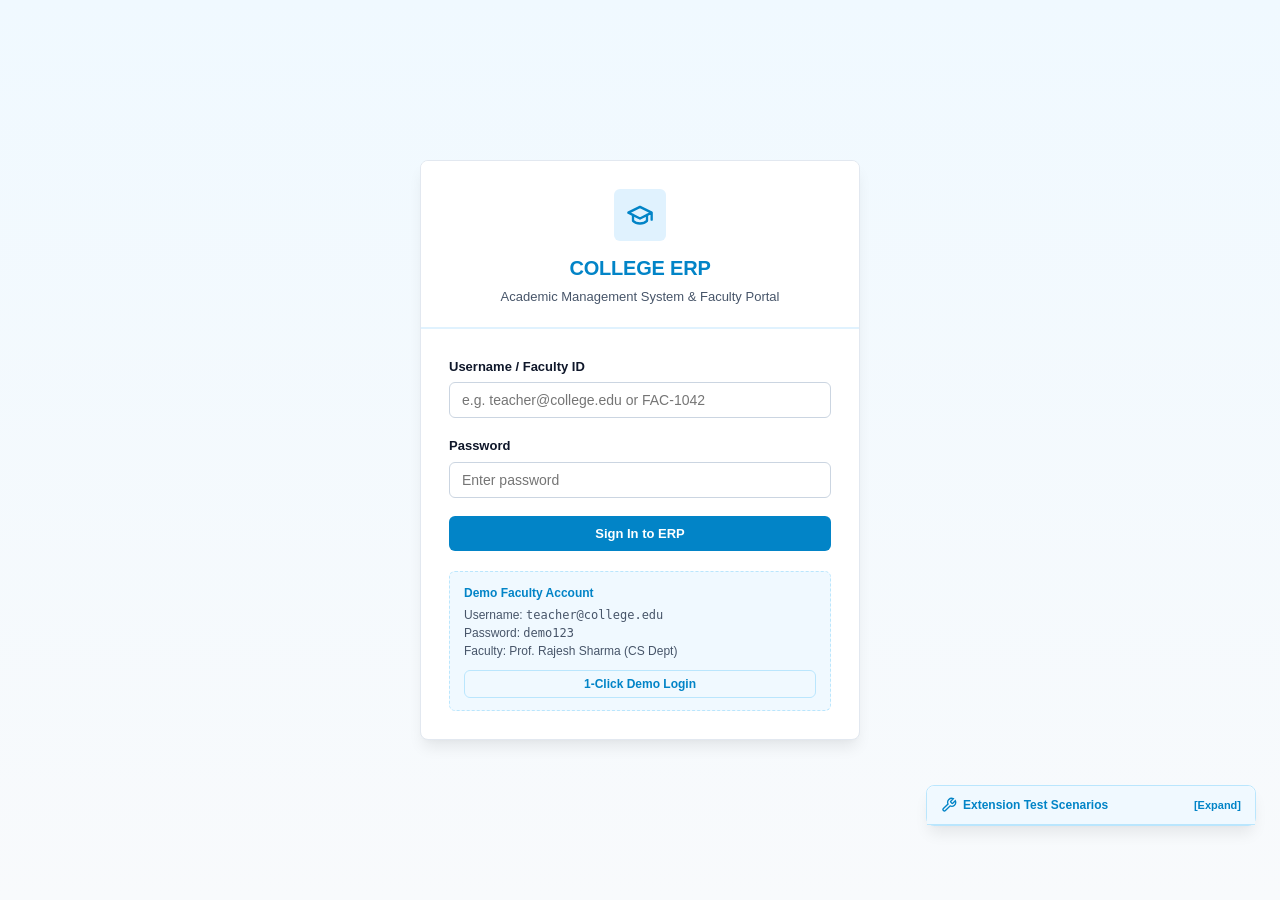
<file: mock-erp/index.html>
<!DOCTYPE html>
<html lang="en">

<head>
    <meta charset="UTF-8">
    <meta name="viewport" content="width=device-width, initial-scale=1.0">
    <meta name="application-name" content="EduERP Mock Portal">
    <meta name="erp-type" content="mock-erp">
    <meta name="erp-adapter-target" content="MockERPAdapter">
    <title>EduERP - Academic Management System</title>
    <link rel="stylesheet" href="style.css">
    <script src="data.js" defer></script>
    <script src="app.js" defer></script>
</head>

<body data-erp-app="mock-erp" data-erp-page="login">

    <!-- =======================================================================
       1. LOGIN VIEW
       ======================================================================= -->
    <section id="view-login" class="login-view">
        <div class="login-card">
            <div class="login-header">
                <div class="login-logo">
                    <svg viewBox="0 0 24 24" fill="none" stroke="currentColor" stroke-width="2" stroke-linecap="round"
                        stroke-linejoin="round">
                        <path d="M22 10v6M2 10l10-5 10 5-10 5z" />
                        <path d="M6 12v5c3 3 9 3 12 0v-5" />
                    </svg>
                </div>
                <h1>COLLEGE ERP</h1>
                <p>Academic Management System & Faculty Portal</p>
            </div>

            <div class="login-body">
                <form id="login-form">
                    <div class="form-group">
                        <label for="username">Username / Faculty ID</label>
                        <input type="text" id="username" name="username" class="form-control"
                            placeholder="e.g. teacher@college.edu or FAC-1042" required>
                    </div>

                    <div class="form-group">
                        <label for="password">Password</label>
                        <input type="password" id="password" name="password" class="form-control"
                            placeholder="Enter password" required>
                    </div>

                    <button type="submit" id="btn-login-submit" class="btn btn-primary btn-block">
                        Sign In to ERP
                    </button>
                </form>

                <div class="demo-credentials-box">
                    <strong>Demo Faculty Account</strong>
                    <div>Username: <code>teacher@college.edu</code></div>
                    <div>Password: <code>demo123</code></div>
                    <div>Faculty: Prof. Rajesh Sharma (CS Dept)</div>

                    <button type="button" id="btn-quick-demo-login"
                        class="btn btn-outline-primary btn-sm demo-quick-login-btn">
                        1-Click Demo Login
                    </button>
                </div>
            </div>
        </div>
    </section>

    <!-- =======================================================================
       APP SHELL (Header, Sidebar, Main Content Views)
       ======================================================================= -->
    <div id="app-shell" class="app-container" style="display: none;">

        <!-- Top Header -->
        <header id="erp-header" class="erp-header">
            <div class="header-brand">
                <div class="brand-icon">
                    <svg viewBox="0 0 24 24" fill="none" stroke="currentColor" stroke-width="2" stroke-linecap="round"
                        stroke-linejoin="round">
                        <path d="M22 10v6M2 10l10-5 10 5-10 5z" />
                        <path d="M6 12v5c3 3 9 3 12 0v-5" />
                    </svg>
                </div>
                <div class="brand-title">
                    <span class="brand-name" id="institution-name">Don Bosco Institute of Technology</span>
                    <span class="brand-tag">Academic ERP Portal</span>
                </div>
            </div>

            <div class="header-meta">
                <span class="academic-badge" id="academic-session-badge">
                    Academic Year 2026-2027 | Even Sem
                </span>

                <div class="user-profile-menu" id="user-profile-menu">
                    <div class="user-avatar" id="user-avatar">RS</div>
                    <div class="user-info">
                        <span class="user-name" id="header-user-name">Prof. Arman</span>
                        <span class="user-role" id="header-user-role">Assistant Professor (ISE)</span>
                    </div>
                    <button type="button" id="btn-logout" class="btn-logout" title="Sign Out">
                        <svg width="18" height="18" viewBox="0 0 24 24" fill="none" stroke="currentColor"
                            stroke-width="2" stroke-linecap="round" stroke-linejoin="round">
                            <path d="M9 21H5a2 2 0 0 1-2-2V5a2 2 0 0 1 2-2h4"></path>
                            <polyline points="16 17 21 12 16 7"></polyline>
                            <line x1="21" y1="12" x2="9" y2="12"></line>
                        </svg>
                    </button>
                </div>
            </div>
        </header>

        <!-- Sidebar Navigation -->
        <aside id="erp-sidebar" class="erp-sidebar">
            <div>
                <div class="nav-section-title">Academic Modules</div>
                <ul class="nav-list">
                    <li>
                        <a class="nav-item" data-nav="dashboard" id="nav-dashboard">
                            <svg viewBox="0 0 24 24" fill="none" stroke="currentColor" stroke-width="2"
                                stroke-linecap="round" stroke-linejoin="round">
                                <rect x="3" y="3" width="7" height="7"></rect>
                                <rect x="14" y="3" width="7" height="7"></rect>
                                <rect x="14" y="14" width="7" height="7"></rect>
                                <rect x="3" y="14" width="7" height="7"></rect>
                            </svg>
                            <span>Dashboard</span>
                        </a>
                    </li>
                    <li>
                        <a class="nav-item active" data-nav="attendance" id="nav-attendance">
                            <svg viewBox="0 0 24 24" fill="none" stroke="currentColor" stroke-width="2"
                                stroke-linecap="round" stroke-linejoin="round">
                                <path d="M9 11l3 3L22 4"></path>
                                <path d="M21 12v7a2 2 0 0 1-2 2H5a2 2 0 0 1-2-2V5a2 2 0 0 1 2-2h11"></path>
                            </svg>
                            <span>Attendance</span>
                            <span class="nav-badge">Core</span>
                        </a>
                    </li>
                    <li>
                        <a class="nav-item" data-nav="history" id="nav-history">
                            <svg viewBox="0 0 24 24" fill="none" stroke="currentColor" stroke-width="2"
                                stroke-linecap="round" stroke-linejoin="round">
                                <circle cx="12" cy="12" r="10"></circle>
                                <polyline points="12 6 12 12 16 14"></polyline>
                            </svg>
                            <span>Attendance History</span>
                        </a>
                    </li>
                </ul>
            </div>

            <div>
                <div class="nav-section-title">Directory & Info</div>
                <ul class="nav-list">
                    <li>
                        <a class="nav-item" data-nav="students" id="nav-students">
                            <svg viewBox="0 0 24 24" fill="none" stroke="currentColor" stroke-width="2"
                                stroke-linecap="round" stroke-linejoin="round">
                                <path d="M17 21v-2a4 4 0 0 0-4-4H5a4 4 0 0 0-4 4v2"></path>
                                <circle cx="9" cy="7" r="4"></circle>
                                <path d="M23 21v-2a4 4 0 0 0-3-3.87"></path>
                                <path d="M16 3.13a4 4 0 0 1 0 7.75"></path>
                            </svg>
                            <span>Students Roster</span>
                        </a>
                    </li>
                    <li>
                        <a class="nav-item" data-nav="subjects" id="nav-subjects">
                            <svg viewBox="0 0 24 24" fill="none" stroke="currentColor" stroke-width="2"
                                stroke-linecap="round" stroke-linejoin="round">
                                <path d="M4 19.5A2.5 2.5 0 0 1 6.5 17H20"></path>
                                <path d="M6.5 2H20v20H6.5A2.5 2.5 0 0 1 4 19.5v-15A2.5 2.5 0 0 1 6.5 2z"></path>
                            </svg>
                            <span>Assigned Subjects</span>
                        </a>
                    </li>
                </ul>
            </div>

            <div class="sidebar-footer">
                <strong>Extension Testing Target</strong>
                <div>Target Adapter: MockERPAdapter</div>
                <div>DOM Specification: Stable v1.0</div>
            </div>
        </aside>

        <!-- Main Content Area -->
        <main class="erp-main-content">

            <!-- ===================================================================
           VIEW: DASHBOARD
           =================================================================== -->
            <section id="view-dashboard" class="erp-view" style="display: none;">
                <div class="breadcrumb-bar">
                    <a href="#" class="nav-link-inline" data-nav="dashboard">Home</a>
                    <span class="breadcrumb-sep">/</span>
                    <span>Faculty Dashboard</span>
                </div>

                <div class="welcome-banner">
                    <div class="welcome-text">
                        <h3>Welcome, Prof. Rajesh Sharma</h3>
                        <p>Department of Computer Applications • Academic Session 2026-2027</p>
                    </div>
                    <button type="button" class="btn btn-primary" id="btn-dash-take-att">
                        Take Today's Attendance
                    </button>
                </div>

                <div class="stats-grid">
                    <div class="stat-card">
                        <div class="stat-icon">
                            <svg viewBox="0 0 24 24" fill="none" stroke="currentColor" stroke-width="2">
                                <path d="M17 21v-2a4 4 0 0 0-4-4H5a4 4 0 0 0-4 4v2"></path>
                                <circle cx="9" cy="7" r="4"></circle>
                            </svg>
                        </div>
                        <div class="stat-data">
                            <span class="stat-value">60</span>
                            <span class="stat-label">Students in BCA-2</span>
                        </div>
                    </div>

                    <div class="stat-card">
                        <div class="stat-icon">
                            <svg viewBox="0 0 24 24" fill="none" stroke="currentColor" stroke-width="2">
                                <rect x="3" y="4" width="18" height="18" rx="2" ry="2"></rect>
                                <line x1="16" y1="2" x2="16" y2="6"></line>
                                <line x1="8" y1="2" x2="8" y2="6"></line>
                                <line x1="3" y1="10" x2="21" y2="10"></line>
                            </svg>
                        </div>
                        <div class="stat-data">
                            <span class="stat-value">2</span>
                            <span class="stat-label">Classes Today</span>
                        </div>
                    </div>

                    <div class="stat-card">
                        <div class="stat-icon">
                            <svg viewBox="0 0 24 24" fill="none" stroke="currentColor" stroke-width="2">
                                <polyline points="20 6 9 17 4 12"></polyline>
                            </svg>
                        </div>
                        <div class="stat-data">
                            <span class="stat-value">94.2%</span>
                            <span class="stat-label">Avg Attendance</span>
                        </div>
                    </div>

                    <div class="stat-card">
                        <div class="stat-icon">
                            <svg viewBox="0 0 24 24" fill="none" stroke="currentColor" stroke-width="2">
                                <circle cx="12" cy="12" r="10"></circle>
                                <line x1="12" y1="8" x2="12" y2="12"></line>
                                <line x1="12" y1="16" x2="12.01" y2="16"></line>
                            </svg>
                        </div>
                        <div class="stat-data">
                            <span class="stat-value" id="dash-pending-count">1</span>
                            <span class="stat-label">Pending Submission</span>
                        </div>
                    </div>
                </div>

                <div class="section-heading">
                    <span>Today's Classes</span>
                    <span style="font-size: 13px; font-weight: normal; color: var(--color-text-light);">26 September
                        2026</span>
                </div>

                <div class="schedule-grid">
                    <!-- Class Card 1 -->
                    <div class="class-card">
                        <div class="class-card-header">
                            <div>
                                <div class="class-title">BCA - 2nd Year (Semester IV)</div>
                                <div class="class-subject">Database Management Systems (CS-401)</div>
                            </div>
                            <span class="status-badge status-unmarked" id="dash-card1-badge">Pending</span>
                        </div>
                        <div class="class-meta-list">
                            <span class="class-meta-item">
                                <svg width="14" height="14" viewBox="0 0 24 24" fill="none" stroke="currentColor"
                                    stroke-width="2">
                                    <circle cx="12" cy="12" r="10"></circle>
                                    <polyline points="12 6 12 12 16 14"></polyline>
                                </svg>
                                10:00 AM - 11:00 AM
                            </span>
                            <span class="class-meta-item">Room 302, Academic Block B</span>
                            <span class="class-meta-item">60 Enrolled Students</span>
                        </div>
                        <div class="class-card-footer">
                            <span style="font-size: 12px; color: var(--color-text-muted);">Section A</span>
                            <button type="button" class="btn btn-primary btn-sm" id="btn-goto-attendance-card1">
                                Take Attendance
                            </button>
                        </div>
                    </div>

                    <!-- Class Card 2 -->
                    <div class="class-card" style="border-left-color: #64748b;">
                        <div class="class-card-header">
                            <div>
                                <div class="class-title">BCA - 2nd Year (Semester IV)</div>
                                <div class="class-subject">Operating Systems & Shell Scripting (CS-402)</div>
                            </div>
                            <span class="status-badge status-unmarked">Upcoming</span>
                        </div>
                        <div class="class-meta-list">
                            <span class="class-meta-item">
                                <svg width="14" height="14" viewBox="0 0 24 24" fill="none" stroke="currentColor"
                                    stroke-width="2">
                                    <circle cx="12" cy="12" r="10"></circle>
                                    <polyline points="12 6 12 12 16 14"></polyline>
                                </svg>
                                02:00 PM - 03:00 PM
                            </span>
                            <span class="class-meta-item">Lab 3, CS Department</span>
                            <span class="class-meta-item">60 Enrolled Students</span>
                        </div>
                        <div class="class-card-footer">
                            <span style="font-size: 12px; color: var(--color-text-muted);">Section A</span>
                            <button type="button" class="btn btn-secondary btn-sm" id="btn-goto-attendance-card2">
                                Open Sheet
                            </button>
                        </div>
                    </div>
                </div>
            </section>

            <!-- ===================================================================
           VIEW: ATTENDANCE (PRIMARY EXTENSION INTEGRATION TARGET)
           =================================================================== -->
            <section id="view-attendance" class="erp-view">
                <div class="breadcrumb-bar">
                    <a href="#" class="nav-link-inline" data-nav="dashboard">Home</a>
                    <span class="breadcrumb-sep">/</span>
                    <a href="#" class="nav-link-inline" data-nav="attendance">Academic Modules</a>
                    <span class="breadcrumb-sep">/</span>
                    <span>Student Attendance</span>
                </div>

                <div class="page-title-row">
                    <div>
                        <h2>Student Attendance</h2>
                        <div class="page-subtitle">Mark and verify daily classroom attendance for registered students
                        </div>
                    </div>
                    <div class="header-status-badge">
                        <span id="attendance-session-status-tag" class="status-badge status-unmarked">
                            Status: Draft / Not Submitted
                        </span>
                    </div>
                </div>

                <!-- Attendance Metadata Filter Bar -->
                <div class="attendance-session-card" id="session-metadata-container">
                    <div class="session-filter-grid">
                        <div class="filter-group">
                            <label for="att-date">Date</label>
                            <input type="date" id="att-date" class="filter-control" value="2026-09-26">
                        </div>

                        <div class="filter-group">
                            <label for="att-class">Class / Program</label>
                            <select id="att-class" class="filter-control">
                                <option value="BCA-2" selected>BCA - 2nd Year (Semester IV)</option>
                                <option value="BCA-3">BCA - 3rd Year (Semester VI)</option>
                                <option value="MCA-1">MCA - 1st Year (Semester II)</option>
                            </select>
                        </div>

                        <div class="filter-group">
                            <label for="att-section">Section</label>
                            <select id="att-section" class="filter-control">
                                <option value="Section A" selected>Section A</option>
                                <option value="Section B">Section B</option>
                            </select>
                        </div>

                        <div class="filter-group">
                            <label for="att-subject">Subject</label>
                            <select id="att-subject" class="filter-control">
                                <option value="CS-401" selected>CS-401: Database Management Systems</option>
                                <option value="CS-402">CS-402: Operating Systems</option>
                                <option value="CS-403">CS-403: Java Programming</option>
                                <option value="CS-404">CS-404: Computer Networks</option>
                            </select>
                        </div>

                        <div class="filter-group">
                            <label>&nbsp;</label>
                            <button type="button" id="btn-load-session" class="btn btn-secondary btn-sm"
                                style="height: 35px;">
                                Reload Roster
                            </button>
                        </div>
                    </div>
                </div>

                <!-- Attendance Toolbar: Stats & Bulk Actions -->
                <div class="attendance-toolbar">
                    <div class="toolbar-stats" id="attendance-stats-bar">
                        <span class="stat-pill stat-pill-total" id="stat-pill-total">Total: 60</span>
                        <span class="stat-pill stat-pill-present" id="stat-pill-present">Present: 0</span>
                        <span class="stat-pill stat-pill-absent" id="stat-pill-absent">Absent: 0</span>
                        <span class="stat-pill stat-pill-late" id="stat-pill-late">Late: 0</span>
                        <span class="stat-pill stat-pill-unmarked" id="stat-pill-unmarked">Unmarked: 60</span>
                    </div>

                    <div class="toolbar-actions">
                        <div class="search-input-wrapper">
                            <svg class="search-icon" viewBox="0 0 24 24" fill="none" stroke="currentColor"
                                stroke-width="2">
                                <circle cx="11" cy="11" r="8"></circle>
                                <line x1="21" y1="21" x2="16.65" y2="16.65"></line>
                            </svg>
                            <input type="text" id="search-students-input" class="search-input"
                                placeholder="Search name, roll no, or ID...">
                        </div>

                        <button type="button" id="btn-mark-all-present" class="btn btn-secondary btn-sm"
                            title="Mark all students Present">
                            Mark All Present
                        </button>

                        <button type="button" id="btn-mark-all-absent" class="btn btn-secondary btn-sm"
                            title="Mark all students Absent">
                            Mark All Absent
                        </button>

                        <button type="button" id="btn-clear-attendance" class="btn btn-secondary btn-sm"
                            title="Reset all to Unmarked">
                            Clear Attendance
                        </button>
                    </div>
                </div>

                <!-- Student Attendance Table (Predictable DOM for Chrome Extension) -->
                <div class="table-card">
                    <div class="table-responsive">
                        <table id="attendance-table" class="attendance-table" data-erp-table="attendance"
                            data-class-id="BCA-2" data-subject-code="CS-401">
                            <thead>
                                <tr>
                                    <th style="width: 80px;">Roll No</th>
                                    <th style="width: 100px;">Student ID</th>
                                    <th>Student Name</th>
                                    <th style="width: 170px;">Attendance Status</th>
                                    <th style="width: 130px;">Status</th>
                                    <th>Remarks</th>
                                </tr>
                            </thead>
                            <tbody id="attendance-table-body">
                                <!-- 60 Student rows dynamically injected with data attributes -->
                            </tbody>
                        </table>
                    </div>
                </div>

                <!-- Sticky Bottom Submission Bar -->
                <div class="bottom-submit-bar" id="bottom-submit-bar">
                    <div class="submit-bar-info">
                        <span class="safety-note">
                            <svg viewBox="0 0 24 24" fill="none" stroke="currentColor" stroke-width="2">
                                <circle cx="12" cy="12" r="10"></circle>
                                <line x1="12" y1="16" x2="12" y2="12"></line>
                                <line x1="12" y1="8" x2="12.01" y2="8"></line>
                            </svg>
                            Official ERP Policy: Faculty must manually verify attendance before final submission.
                        </span>
                    </div>

                    <div class="submit-bar-actions">
                        <button type="button" id="btn-reset-attendance-bar" class="btn btn-secondary btn-sm">
                            Reset
                        </button>
                        <button type="button" id="btn-submit-attendance" class="btn btn-primary">
                            <svg width="16" height="16" viewBox="0 0 24 24" fill="none" stroke="currentColor"
                                stroke-width="2" stroke-linecap="round" stroke-linejoin="round">
                                <polyline points="20 6 9 17 4 12"></polyline>
                            </svg>
                            Submit Attendance
                        </button>
                    </div>
                </div>
            </section>

            <!-- ===================================================================
           VIEW: ATTENDANCE HISTORY
           =================================================================== -->
            <section id="view-history" class="erp-view" style="display: none;">
                <div class="breadcrumb-bar">
                    <a href="#" class="nav-link-inline" data-nav="dashboard">Home</a>
                    <span class="breadcrumb-sep">/</span>
                    <span>Attendance History</span>
                </div>

                <div class="page-title-row">
                    <div>
                        <h2>Attendance Records & History</h2>
                        <div class="page-subtitle">Archived attendance sessions submitted by faculty</div>
                    </div>
                </div>

                <div class="table-card">
                    <div class="table-responsive">
                        <table class="history-table" id="history-table">
                            <thead>
                                <tr>
                                    <th>Session ID</th>
                                    <th>Date</th>
                                    <th>Class / Section</th>
                                    <th>Subject</th>
                                    <th>Strength</th>
                                    <th>Present</th>
                                    <th>Absent</th>
                                    <th>Status</th>
                                    <th>Submitted At</th>
                                </tr>
                            </thead>
                            <tbody id="history-table-body">
                                <!-- Rendered dynamically -->
                            </tbody>
                        </table>
                    </div>
                </div>
            </section>

            <!-- ===================================================================
           VIEW: STUDENTS ROSTER
           =================================================================== -->
            <section id="view-students" class="erp-view" style="display: none;">
                <div class="breadcrumb-bar">
                    <a href="#" class="nav-link-inline" data-nav="dashboard">Home</a>
                    <span class="breadcrumb-sep">/</span>
                    <span>Students Directory</span>
                </div>

                <div class="page-title-row">
                    <div>
                        <h2>Students Directory (BCA 2nd Year)</h2>
                        <div class="page-subtitle">Official roster of 60 registered students</div>
                    </div>
                    <div class="search-input-wrapper">
                        <input type="text" id="roster-search-input" class="search-input" placeholder="Search roster...">
                    </div>
                </div>

                <div class="table-card">
                    <div class="table-responsive">
                        <table class="students-table" id="roster-table">
                            <thead>
                                <tr>
                                    <th>Roll No</th>
                                    <th>Student ID</th>
                                    <th>Full Name</th>
                                    <th>Gender</th>
                                    <th>Email</th>
                                    <th>Class & Section</th>
                                    <th>Enrollment Status</th>
                                </tr>
                            </thead>
                            <tbody id="roster-table-body">
                                <!-- Rendered dynamically -->
                            </tbody>
                        </table>
                    </div>
                </div>
            </section>

            <!-- ===================================================================
           VIEW: SUBJECTS
           =================================================================== -->
            <section id="view-subjects" class="erp-view" style="display: none;">
                <div class="breadcrumb-bar">
                    <a href="#" class="nav-link-inline" data-nav="dashboard">Home</a>
                    <span class="breadcrumb-sep">/</span>
                    <span>Assigned Subjects</span>
                </div>

                <div class="page-title-row">
                    <div>
                        <h2>Assigned Academic Subjects</h2>
                        <div class="page-subtitle">Curriculum allocation for Even Semester 2026</div>
                    </div>
                </div>

                <div class="table-card">
                    <div class="table-responsive">
                        <table class="subjects-table">
                            <thead>
                                <tr>
                                    <th>Subject Code</th>
                                    <th>Subject Title</th>
                                    <th>Class</th>
                                    <th>Credits</th>
                                    <th>Type</th>
                                    <th>Action</th>
                                </tr>
                            </thead>
                            <tbody id="subjects-table-body">
                                <!-- Rendered dynamically -->
                            </tbody>
                        </table>
                    </div>
                </div>
            </section>

        </main>
    </div>

    <!-- =======================================================================
       SUBMISSION CONFIRMATION MODAL
       ======================================================================= -->
    <div id="submit-confirm-modal" class="modal-overlay">
        <div class="modal-card">
            <div class="modal-header">
                <h3>Confirm Attendance Submission</h3>
                <button type="button" class="modal-close-btn" id="btn-modal-close">&times;</button>
            </div>
            <div class="modal-body">
                <p style="margin-bottom: 14px; font-size: 13px; color: var(--color-text-muted);">
                    Please review the session summary before committing official attendance to the institutional
                    records:
                </p>

                <div class="submission-summary-box">
                    <div class="summary-row">
                        <span>Date:</span>
                        <strong id="modal-summary-date">26 Sep 2026</strong>
                    </div>
                    <div class="summary-row">
                        <span>Class:</span>
                        <strong id="modal-summary-class">BCA - 2nd Year (Sec A)</strong>
                    </div>
                    <div class="summary-row">
                        <span>Subject:</span>
                        <strong id="modal-summary-subject">Database Management Systems</strong>
                    </div>
                    <div class="summary-row">
                        <span>Total Strength:</span>
                        <strong id="modal-summary-total">60</strong>
                    </div>
                    <div class="summary-row" style="color: var(--status-present-text);">
                        <span>Present:</span>
                        <strong id="modal-summary-present">0</strong>
                    </div>
                    <div class="summary-row" style="color: var(--status-absent-text);">
                        <span>Absent:</span>
                        <strong id="modal-summary-absent">0</strong>
                    </div>
                    <div class="summary-row" style="color: var(--status-late-text);">
                        <span>Late:</span>
                        <strong id="modal-summary-late">0</strong>
                    </div>
                    <div class="summary-row">
                        <span>Unmarked:</span>
                        <strong id="modal-summary-unmarked">60</strong>
                    </div>
                </div>

                <div id="modal-unmarked-warning" class="warning-callout" style="display: none;">
                    <svg width="18" height="18" viewBox="0 0 24 24" fill="none" stroke="currentColor" stroke-width="2">
                        <path
                            d="M10.29 3.86L1.82 18a2 2 0 0 0 1.71 3h16.94a2 2 0 0 0 1.71-3L13.71 3.86a2 2 0 0 0-3.42 0z">
                        </path>
                        <line x1="12" y1="9" x2="12" y2="13"></line>
                        <line x1="12" y1="17" x2="12.01" y2="17"></line>
                    </svg>
                    <span id="modal-unmarked-warning-text">Attention: Some students are still Unmarked.</span>
                </div>
            </div>
            <div class="modal-footer">
                <button type="button" class="btn btn-secondary" id="btn-modal-cancel">Cancel & Review</button>
                <button type="button" class="btn btn-primary" id="btn-modal-confirm-submit">
                    Confirm and Submit
                </button>
            </div>
        </div>
    </div>

    <!-- Toast Notification Container -->
    <div id="toast-container" class="toast-container"></div>

    <!-- =======================================================================
       EXTENSION TESTING & DEBUG HELPER DRAWER (DISCREET)
       Facilitates testing the 9 scenarios documented in the task requirements:
       - All students present
       - Some absent
       - Some late
       - Mixed attendance
       - Similar names
       - Manual teacher correction
       - Programmatic extension modifications
       ======================================================================= -->
    <aside id="extension-test-drawer" class="extension-test-drawer">
        <div class="extension-drawer-header" id="drawer-toggle-header">
            <div class="extension-drawer-title">
                <svg width="16" height="16" viewBox="0 0 24 24" fill="none" stroke="currentColor" stroke-width="2">
                    <path
                        d="M14.7 6.3a1 1 0 0 0 0 1.4l1.6 1.6a1 1 0 0 0 1.4 0l3.77-3.77a6 6 0 0 1-7.94 7.94l-6.91 6.91a2.12 2.12 0 0 1-3-3l6.91-6.91a6 6 0 0 1 7.94-7.94l-3.76 3.76z">
                    </path>
                </svg>
                <span>Extension Test Scenarios</span>
            </div>
            <span id="drawer-toggle-icon"
                style="font-size: 11px; color: var(--color-primary); font-weight: bold;">[Expand]</span>
        </div>
        <div class="extension-drawer-body collapsed" id="drawer-body">
            <button type="button" class="test-scenario-btn" id="scenario-all-present">
                ✓ Scenario 1: All 60 Students Present
            </button>
            <button type="button" class="test-scenario-btn" id="scenario-some-absent">
                ✕ Scenario 2: 5 Absent (STU003, STU007, STU015, STU023, STU040)
            </button>
            <button type="button" class="test-scenario-btn" id="scenario-some-late">
                ⏱ Scenario 3: 3 Late (STU004, STU020, STU041)
            </button>
            <button type="button" class="test-scenario-btn" id="scenario-mixed">
                ⚡ Scenario 4: Mixed Batch (52 Present, 5 Absent, 3 Late)
            </button>
            <button type="button" class="test-scenario-btn" id="scenario-inspect-dom">
                🔍 Test DOM Extraction (Log Student List to Console)
            </button>
            <button type="button" class="test-scenario-btn" id="scenario-reset">
                ↺ Reset Table to Unmarked
            </button>
        </div>
    </aside>

</body>

</html>
</file>
<file: mock-erp/style.css>
/* ==========================================================================
   Mock ERP Stylesheet
   Theme: Clean White + Sky Blue Academic Institutional ERP
   Target: Desktop Chrome (1280x720, 1366x768, 1440x900)
   ========================================================================== */

:root {
  /* Primary Sky Blue Palette */
  --color-primary: #0284c7;       /* Sky 600 - Primary brand */
  --color-primary-hover: #0369a1; /* Sky 700 - Hover state */
  --color-primary-light: #e0f2fe; /* Sky 100 - Light background */
  --color-primary-subtle: #f0f9ff;/* Sky 50  - Very light surface */
  --color-primary-border: #bae6fd;/* Sky 200 - Accent borders */

  /* Neutral Surface Palette */
  --color-bg-page: #f8fafc;       /* Slate 50  - Page background */
  --color-bg-card: #ffffff;       /* Pure white - Cards & Tables */
  --color-bg-sidebar: #ffffff;    /* Sidebar background */
  --color-bg-header: #ffffff;     /* Header background */
  --color-bg-subtle: #f1f5f9;     /* Slate 100 - Subdued containers */

  /* Text & Border Palette */
  --color-text-main: #0f172a;     /* Slate 900 - High contrast text */
  --color-text-muted: #475569;    /* Slate 600 - Secondary text */
  --color-text-light: #64748b;    /* Slate 500 - Metadata & captions */
  --color-border: #e2e8f0;        /* Slate 200 - Standard border */
  --color-border-subtle: #cbd5e1; /* Slate 300 - Input borders */

  /* Institutional Status Colors (Subtle, professional) */
  --status-present-text: #15803d;
  --status-present-bg: #dcfce7;
  --status-present-border: #bbf7d0;

  --status-absent-text: #b91c1c;
  --status-absent-bg: #fee2e2;
  --status-absent-border: #fecaca;

  --status-late-text: #b45309;
  --status-late-bg: #fef3c7;
  --status-late-border: #fde68a;

  --status-unmarked-text: #475569;
  --status-unmarked-bg: #f1f5f9;
  --status-unmarked-border: #e2e8f0;

  /* Typography & Layout */
  --font-family: -apple-system, BlinkMacSystemFont, "Segoe UI", Roboto, "Helvetica Neue", Arial, sans-serif;
  --sidebar-width: 250px;
  --header-height: 64px;
  --radius-sm: 4px;
  --radius-md: 6px;
  --radius-lg: 8px;
  --shadow-sm: 0 1px 2px 0 rgba(0, 0, 0, 0.05);
  --shadow-md: 0 4px 6px -1px rgba(0, 0, 0, 0.07), 0 2px 4px -2px rgba(0, 0, 0, 0.05);
  --shadow-lg: 0 10px 15px -3px rgba(0, 0, 0, 0.08), 0 4px 6px -4px rgba(0, 0, 0, 0.03);
}

/* Reset & Base */
*, *::before, *::after {
  box-sizing: border-box;
  margin: 0;
  padding: 0;
}

body {
  font-family: var(--font-family);
  background-color: var(--color-bg-page);
  color: var(--color-text-main);
  line-height: 1.5;
  font-size: 14px;
  min-height: 100vh;
  -webkit-font-smoothing: antialiased;
}

/* ==========================================================================
   Login View
   ========================================================================== */
.login-view {
  min-height: 100vh;
  display: flex;
  align-items: center;
  justify-content: center;
  background: linear-gradient(180deg, #f0f9ff 0%, #f8fafc 100%);
  padding: 24px;
}

.login-card {
  width: 100%;
  max-width: 440px;
  background: var(--color-bg-card);
  border: 1px solid var(--color-border);
  border-radius: var(--radius-lg);
  box-shadow: var(--shadow-lg);
  overflow: hidden;
}

.login-header {
  background-color: #ffffff;
  border-bottom: 2px solid var(--color-primary-light);
  padding: 28px 28px 20px;
  text-align: center;
}

.login-logo {
  display: inline-flex;
  align-items: center;
  justify-content: center;
  width: 52px;
  height: 52px;
  border-radius: var(--radius-md);
  background-color: var(--color-primary-light);
  color: var(--color-primary);
  margin-bottom: 12px;
}

.login-logo svg {
  width: 28px;
  height: 28px;
}

.login-header h1 {
  font-size: 20px;
  font-weight: 700;
  color: var(--color-primary);
  letter-spacing: -0.01em;
}

.login-header p {
  font-size: 13px;
  color: var(--color-text-muted);
  margin-top: 4px;
}

.login-body {
  padding: 28px;
}

.form-group {
  margin-bottom: 18px;
}

.form-group label {
  display: block;
  font-size: 13px;
  font-weight: 600;
  color: var(--color-text-main);
  margin-bottom: 6px;
}

.form-control {
  width: 100%;
  padding: 9px 12px;
  font-size: 14px;
  font-family: inherit;
  color: var(--color-text-main);
  background-color: #ffffff;
  border: 1px solid var(--color-border-subtle);
  border-radius: var(--radius-md);
  transition: border-color 0.15s ease, box-shadow 0.15s ease;
}

.form-control:focus {
  outline: none;
  border-color: var(--color-primary);
  box-shadow: 0 0 0 3px rgba(2, 132, 199, 0.15);
}

.btn {
  display: inline-flex;
  align-items: center;
  justify-content: center;
  gap: 8px;
  padding: 9px 16px;
  font-size: 13px;
  font-weight: 600;
  border-radius: var(--radius-md);
  border: 1px solid transparent;
  cursor: pointer;
  transition: all 0.15s ease;
  user-select: none;
}

.btn-primary {
  background-color: var(--color-primary);
  color: #ffffff;
}

.btn-primary:hover {
  background-color: var(--color-primary-hover);
}

.btn-secondary {
  background-color: #ffffff;
  color: var(--color-text-main);
  border-color: var(--color-border);
}

.btn-secondary:hover {
  background-color: var(--color-bg-subtle);
}

.btn-outline-primary {
  background-color: transparent;
  color: var(--color-primary);
  border-color: var(--color-primary-border);
}

.btn-outline-primary:hover {
  background-color: var(--color-primary-subtle);
  border-color: var(--color-primary);
}

.btn-sm {
  padding: 6px 12px;
  font-size: 12px;
}

.btn-block {
  width: 100%;
}

.demo-credentials-box {
  margin-top: 20px;
  padding: 12px 14px;
  background-color: var(--color-primary-subtle);
  border: 1px dashed var(--color-primary-border);
  border-radius: var(--radius-md);
  font-size: 12px;
  color: var(--color-text-muted);
}

.demo-credentials-box strong {
  color: var(--color-primary);
  display: block;
  margin-bottom: 4px;
}

.demo-quick-login-btn {
  margin-top: 10px;
  width: 100%;
}

/* ==========================================================================
   App Shell Layout (Header, Sidebar, Main Content)
   ========================================================================== */
.app-container {
  display: flex;
  min-height: 100vh;
}

/* Header */
.erp-header {
  position: fixed;
  top: 0;
  left: 0;
  right: 0;
  height: var(--header-height);
  background-color: var(--color-bg-header);
  border-bottom: 1px solid var(--color-border);
  display: flex;
  align-items: center;
  justify-content: space-between;
  padding: 0 24px;
  z-index: 100;
  box-shadow: var(--shadow-sm);
}

.header-brand {
  display: flex;
  align-items: center;
  gap: 12px;
}

.brand-icon {
  width: 36px;
  height: 36px;
  border-radius: var(--radius-md);
  background: var(--color-primary);
  color: #ffffff;
  display: flex;
  align-items: center;
  justify-content: center;
}

.brand-icon svg {
  width: 20px;
  height: 20px;
}

.brand-title {
  display: flex;
  flex-direction: column;
}

.brand-name {
  font-size: 15px;
  font-weight: 700;
  color: var(--color-text-main);
  line-height: 1.2;
}

.brand-tag {
  font-size: 11px;
  color: var(--color-primary);
  font-weight: 600;
  text-transform: uppercase;
  letter-spacing: 0.05em;
}

.header-meta {
  display: flex;
  align-items: center;
  gap: 20px;
}

.academic-badge {
  display: inline-flex;
  align-items: center;
  gap: 6px;
  padding: 4px 10px;
  background-color: var(--color-primary-subtle);
  border: 1px solid var(--color-primary-border);
  border-radius: var(--radius-sm);
  font-size: 12px;
  color: var(--color-primary);
  font-weight: 500;
}

.user-profile-menu {
  display: flex;
  align-items: center;
  gap: 12px;
  padding: 6px 12px;
  border: 1px solid var(--color-border);
  border-radius: var(--radius-md);
  background-color: #ffffff;
  cursor: pointer;
  transition: background-color 0.15s ease;
}

.user-profile-menu:hover {
  background-color: var(--color-bg-subtle);
}

.user-avatar {
  width: 32px;
  height: 32px;
  border-radius: 50%;
  background-color: var(--color-primary-light);
  color: var(--color-primary);
  font-weight: 700;
  font-size: 12px;
  display: flex;
  align-items: center;
  justify-content: center;
}

.user-info {
  display: flex;
  flex-direction: column;
  text-align: left;
}

.user-name {
  font-size: 13px;
  font-weight: 600;
  color: var(--color-text-main);
  line-height: 1.2;
}

.user-role {
  font-size: 11px;
  color: var(--color-text-light);
}

.btn-logout {
  background: none;
  border: none;
  color: var(--color-text-muted);
  cursor: pointer;
  padding: 6px;
  border-radius: var(--radius-sm);
  display: flex;
  align-items: center;
}

.btn-logout:hover {
  color: var(--status-absent-text);
  background-color: var(--status-absent-bg);
}

/* Sidebar */
.erp-sidebar {
  position: fixed;
  top: var(--header-height);
  left: 0;
  bottom: 0;
  width: var(--sidebar-width);
  background-color: var(--color-bg-sidebar);
  border-right: 1px solid var(--color-border);
  padding: 20px 14px;
  display: flex;
  flex-direction: column;
  gap: 24px;
  overflow-y: auto;
  z-index: 90;
}

.nav-section-title {
  font-size: 11px;
  font-weight: 700;
  text-transform: uppercase;
  letter-spacing: 0.06em;
  color: var(--color-text-light);
  padding: 0 10px 6px;
}

.nav-list {
  list-style: none;
  display: flex;
  flex-direction: column;
  gap: 4px;
}

.nav-item {
  display: flex;
  align-items: center;
  gap: 10px;
  padding: 9px 12px;
  border-radius: var(--radius-md);
  color: var(--color-text-muted);
  font-weight: 500;
  font-size: 13px;
  text-decoration: none;
  cursor: pointer;
  transition: all 0.15s ease;
}

.nav-item svg {
  width: 18px;
  height: 18px;
  color: var(--color-text-light);
}

.nav-item:hover {
  background-color: var(--color-primary-subtle);
  color: var(--color-primary);
}

.nav-item:hover svg {
  color: var(--color-primary);
}

.nav-item.active {
  background-color: var(--color-primary-light);
  color: var(--color-primary);
  font-weight: 600;
}

.nav-item.active svg {
  color: var(--color-primary);
}

.nav-badge {
  margin-left: auto;
  font-size: 11px;
  font-weight: 600;
  padding: 2px 6px;
  border-radius: 10px;
  background-color: var(--color-primary);
  color: #ffffff;
}

.sidebar-footer {
  margin-top: auto;
  padding: 12px;
  background-color: var(--color-primary-subtle);
  border: 1px solid var(--color-primary-border);
  border-radius: var(--radius-md);
  font-size: 11px;
  color: var(--color-text-muted);
  line-height: 1.4;
}

.sidebar-footer strong {
  display: block;
  color: var(--color-primary);
  margin-bottom: 2px;
}

/* Main Content Wrapper */
.erp-main-content {
  margin-left: var(--sidebar-width);
  margin-top: var(--header-height);
  flex: 1;
  padding: 24px 32px 80px;
  min-width: 0;
}

/* Breadcrumbs */
.breadcrumb-bar {
  display: flex;
  align-items: center;
  gap: 8px;
  font-size: 12px;
  color: var(--color-text-light);
  margin-bottom: 16px;
}

.breadcrumb-bar a {
  color: var(--color-text-muted);
  text-decoration: none;
}

.breadcrumb-bar a:hover {
  color: var(--color-primary);
}

.breadcrumb-sep {
  color: var(--color-border-subtle);
}

.page-title-row {
  display: flex;
  align-items: center;
  justify-content: space-between;
  margin-bottom: 20px;
}

.page-title-row h2 {
  font-size: 22px;
  font-weight: 700;
  color: var(--color-text-main);
  letter-spacing: -0.01em;
}

.page-subtitle {
  font-size: 13px;
  color: var(--color-text-muted);
  margin-top: 2px;
}

/* ==========================================================================
   Dashboard View Components
   ========================================================================== */
.welcome-banner {
  background: linear-gradient(135deg, #ffffff 0%, #f0f9ff 100%);
  border: 1px solid var(--color-primary-border);
  border-radius: var(--radius-lg);
  padding: 20px 24px;
  margin-bottom: 24px;
  display: flex;
  align-items: center;
  justify-content: space-between;
}

.welcome-text h3 {
  font-size: 18px;
  font-weight: 700;
  color: var(--color-text-main);
}

.welcome-text p {
  font-size: 13px;
  color: var(--color-text-muted);
  margin-top: 4px;
}

.stats-grid {
  display: grid;
  grid-template-columns: repeat(4, 1fr);
  gap: 16px;
  margin-bottom: 24px;
}

.stat-card {
  background-color: var(--color-bg-card);
  border: 1px solid var(--color-border);
  border-radius: var(--radius-md);
  padding: 18px;
  display: flex;
  align-items: center;
  gap: 14px;
  box-shadow: var(--shadow-sm);
}

.stat-icon {
  width: 44px;
  height: 44px;
  border-radius: var(--radius-md);
  background-color: var(--color-primary-light);
  color: var(--color-primary);
  display: flex;
  align-items: center;
  justify-content: center;
}

.stat-icon svg {
  width: 22px;
  height: 22px;
}

.stat-data {
  display: flex;
  flex-direction: column;
}

.stat-value {
  font-size: 22px;
  font-weight: 700;
  color: var(--color-text-main);
  line-height: 1.2;
}

.stat-label {
  font-size: 12px;
  color: var(--color-text-light);
  margin-top: 2px;
}

.section-heading {
  font-size: 16px;
  font-weight: 600;
  color: var(--color-text-main);
  margin-bottom: 14px;
  display: flex;
  align-items: center;
  justify-content: space-between;
}

.schedule-grid {
  display: grid;
  grid-template-columns: repeat(2, 1fr);
  gap: 16px;
  margin-bottom: 24px;
}

.class-card {
  background-color: var(--color-bg-card);
  border: 1px solid var(--color-border);
  border-left: 4px solid var(--color-primary);
  border-radius: var(--radius-md);
  padding: 18px 20px;
  box-shadow: var(--shadow-sm);
  display: flex;
  flex-direction: column;
  gap: 12px;
}

.class-card-header {
  display: flex;
  align-items: flex-start;
  justify-content: space-between;
}

.class-title {
  font-size: 15px;
  font-weight: 700;
  color: var(--color-text-main);
}

.class-subject {
  font-size: 13px;
  color: var(--color-primary);
  font-weight: 600;
  margin-top: 2px;
}

.class-meta-list {
  display: flex;
  flex-wrap: wrap;
  gap: 12px;
  font-size: 12px;
  color: var(--color-text-muted);
}

.class-meta-item {
  display: inline-flex;
  align-items: center;
  gap: 4px;
}

.class-card-footer {
  display: flex;
  align-items: center;
  justify-content: space-between;
  border-top: 1px solid var(--color-border);
  padding-top: 12px;
  margin-top: 4px;
}

/* ==========================================================================
   Attendance Module (The Core Test Target)
   ========================================================================== */

/* Metadata & Session Bar */
.attendance-session-card {
  background-color: var(--color-bg-card);
  border: 1px solid var(--color-border);
  border-radius: var(--radius-lg);
  padding: 18px 20px;
  margin-bottom: 20px;
  box-shadow: var(--shadow-sm);
}

.session-filter-grid {
  display: grid;
  grid-template-columns: repeat(4, 1fr) auto;
  gap: 14px;
  align-items: end;
}

.filter-group label {
  display: block;
  font-size: 12px;
  font-weight: 600;
  color: var(--color-text-light);
  margin-bottom: 5px;
}

.filter-control {
  width: 100%;
  padding: 8px 10px;
  font-size: 13px;
  border: 1px solid var(--color-border-subtle);
  border-radius: var(--radius-sm);
  background-color: #ffffff;
  color: var(--color-text-main);
}

.filter-control:focus {
  outline: none;
  border-color: var(--color-primary);
}

/* Action & Status Summary Bar */
.attendance-toolbar {
  background-color: var(--color-bg-card);
  border: 1px solid var(--color-border);
  border-radius: var(--radius-lg);
  padding: 14px 18px;
  margin-bottom: 18px;
  display: flex;
  align-items: center;
  justify-content: space-between;
  gap: 16px;
  flex-wrap: wrap;
  box-shadow: var(--shadow-sm);
}

.toolbar-stats {
  display: flex;
  align-items: center;
  gap: 8px;
}

.stat-pill {
  display: inline-flex;
  align-items: center;
  gap: 6px;
  padding: 5px 10px;
  border-radius: 20px;
  font-size: 12px;
  font-weight: 600;
  border: 1px solid transparent;
}

.stat-pill-total {
  background-color: var(--color-primary-subtle);
  border-color: var(--color-primary-border);
  color: var(--color-primary);
}

.stat-pill-present {
  background-color: var(--status-present-bg);
  border-color: var(--status-present-border);
  color: var(--status-present-text);
}

.stat-pill-absent {
  background-color: var(--status-absent-bg);
  border-color: var(--status-absent-border);
  color: var(--status-absent-text);
}

.stat-pill-late {
  background-color: var(--status-late-bg);
  border-color: var(--status-late-border);
  color: var(--status-late-text);
}

.stat-pill-unmarked {
  background-color: var(--status-unmarked-bg);
  border-color: var(--status-unmarked-border);
  color: var(--status-unmarked-text);
}

.toolbar-actions {
  display: flex;
  align-items: center;
  gap: 8px;
  flex-wrap: wrap;
}

.search-input-wrapper {
  position: relative;
  min-width: 240px;
}

.search-input {
  width: 100%;
  padding: 7px 10px 7px 32px;
  font-size: 13px;
  border: 1px solid var(--color-border-subtle);
  border-radius: var(--radius-md);
  background-color: #ffffff;
}

.search-icon {
  position: absolute;
  left: 10px;
  top: 50%;
  transform: translateY(-50%);
  color: var(--color-text-light);
  pointer-events: none;
  width: 15px;
  height: 15px;
}

/* Attendance Table */
.table-card {
  background-color: var(--color-bg-card);
  border: 1px solid var(--color-border);
  border-radius: var(--radius-lg);
  box-shadow: var(--shadow-sm);
  overflow: hidden;
}

.table-responsive {
  overflow-x: auto;
  max-height: 640px;
}

.attendance-table {
  width: 100%;
  border-collapse: collapse;
  text-align: left;
}

.attendance-table thead {
  position: sticky;
  top: 0;
  background-color: #f8fafc;
  z-index: 10;
  box-shadow: 0 1px 0 var(--color-border);
}

.attendance-table th {
  padding: 12px 16px;
  font-size: 12px;
  font-weight: 700;
  text-transform: uppercase;
  letter-spacing: 0.05em;
  color: var(--color-text-muted);
  border-bottom: 1px solid var(--color-border);
  white-space: nowrap;
}

.attendance-table td {
  padding: 10px 16px;
  font-size: 13px;
  border-bottom: 1px solid var(--color-border);
  vertical-align: middle;
}

.attendance-table tbody tr {
  transition: background-color 0.12s ease;
}

.attendance-table tbody tr:hover {
  background-color: #f8fafc;
}

/* Row states for visual feedback */
.attendance-table tbody tr[data-attendance-state="PRESENT"] {
  background-color: rgba(220, 252, 231, 0.25);
}

.attendance-table tbody tr[data-attendance-state="ABSENT"] {
  background-color: rgba(254, 226, 226, 0.28);
}

.attendance-table tbody tr[data-attendance-state="LATE"] {
  background-color: rgba(254, 243, 199, 0.25);
}

.attendance-table tbody tr.row-ai-applied {
  border-left: 4px solid var(--color-primary);
}

.col-roll {
  font-weight: 700;
  color: var(--color-primary);
  width: 80px;
}

.col-id {
  font-family: monospace;
  font-size: 12px;
  color: var(--color-text-muted);
  width: 100px;
}

.col-name {
  font-weight: 600;
  color: var(--color-text-main);
  min-width: 180px;
}

.student-email-sub {
  font-size: 11px;
  color: var(--color-text-light);
  display: block;
  font-weight: 400;
}

.col-status-control {
  width: 150px;
}

/* Attendance Status Select - The primary element Chrome Extension interacts with */
.attendance-select {
  width: 100%;
  padding: 6px 10px;
  font-size: 13px;
  font-weight: 600;
  border-radius: var(--radius-sm);
  border: 1px solid var(--color-border-subtle);
  background-color: #ffffff;
  color: var(--color-text-main);
  cursor: pointer;
  transition: all 0.15s ease;
}

.attendance-select:focus {
  outline: none;
  border-color: var(--color-primary);
  box-shadow: 0 0 0 2px rgba(2, 132, 199, 0.2);
}

/* Select tint by state */
.attendance-select[data-selected-state="PRESENT"] {
  border-color: var(--status-present-border);
  color: var(--status-present-text);
  background-color: var(--status-present-bg);
}

.attendance-select[data-selected-state="ABSENT"] {
  border-color: var(--status-absent-border);
  color: var(--status-absent-text);
  background-color: var(--status-absent-bg);
}

.attendance-select[data-selected-state="LATE"] {
  border-color: var(--status-late-border);
  color: var(--status-late-text);
  background-color: var(--status-late-bg);
}

.attendance-select[data-selected-state="UNMARKED"] {
  border-color: var(--status-unmarked-border);
  color: var(--status-unmarked-text);
  background-color: var(--status-unmarked-bg);
}

/* Status Indicator Pill */
.col-badge {
  width: 120px;
}

.status-badge {
  display: inline-flex;
  align-items: center;
  justify-content: center;
  padding: 3px 10px;
  border-radius: 12px;
  font-size: 11px;
  font-weight: 600;
  border: 1px solid transparent;
  min-width: 75px;
  text-align: center;
}

.status-present {
  background-color: var(--status-present-bg);
  border-color: var(--status-present-border);
  color: var(--status-present-text);
}

.status-absent {
  background-color: var(--status-absent-bg);
  border-color: var(--status-absent-border);
  color: var(--status-absent-text);
}

.status-late {
  background-color: var(--status-late-bg);
  border-color: var(--status-late-border);
  color: var(--status-late-text);
}

.status-unmarked {
  background-color: var(--status-unmarked-bg);
  border-color: var(--status-unmarked-border);
  color: var(--status-unmarked-text);
}

.col-remarks {
  min-width: 140px;
}

.remarks-input {
  width: 100%;
  padding: 5px 8px;
  font-size: 12px;
  border: 1px solid var(--color-border);
  border-radius: var(--radius-sm);
  background-color: transparent;
  color: var(--color-text-main);
}

.remarks-input:focus {
  outline: none;
  background-color: #ffffff;
  border-color: var(--color-primary-border);
}

/* Floating / Sticky Bottom Submission Bar */
.bottom-submit-bar {
  position: fixed;
  bottom: 0;
  left: var(--sidebar-width);
  right: 0;
  height: 64px;
  background-color: #ffffff;
  border-top: 1px solid var(--color-border);
  display: flex;
  align-items: center;
  justify-content: space-between;
  padding: 0 32px;
  z-index: 80;
  box-shadow: 0 -4px 10px rgba(0, 0, 0, 0.04);
}

.submit-bar-info {
  display: flex;
  align-items: center;
  gap: 16px;
  font-size: 13px;
  color: var(--color-text-muted);
}

.safety-note {
  font-size: 12px;
  color: var(--color-text-light);
  display: flex;
  align-items: center;
  gap: 6px;
}

.safety-note svg {
  color: var(--color-primary);
  width: 15px;
  height: 15px;
}

.submit-bar-actions {
  display: flex;
  align-items: center;
  gap: 12px;
}

/* ==========================================================================
   Modals & Alerts
   ========================================================================== */
.modal-overlay {
  position: fixed;
  top: 0;
  left: 0;
  right: 0;
  bottom: 0;
  background-color: rgba(15, 23, 42, 0.4);
  display: flex;
  align-items: center;
  justify-content: center;
  z-index: 1000;
  backdrop-filter: blur(2px);
  opacity: 0;
  pointer-events: none;
  transition: opacity 0.2s ease;
}

.modal-overlay.active {
  opacity: 1;
  pointer-events: auto;
}

.modal-card {
  width: 100%;
  max-width: 500px;
  background-color: #ffffff;
  border-radius: var(--radius-lg);
  border: 1px solid var(--color-border);
  box-shadow: var(--shadow-lg);
  overflow: hidden;
  transform: translateY(10px);
  transition: transform 0.2s ease;
}

.modal-overlay.active .modal-card {
  transform: translateY(0);
}

.modal-header {
  padding: 18px 24px;
  border-bottom: 1px solid var(--color-border);
  display: flex;
  align-items: center;
  justify-content: space-between;
}

.modal-header h3 {
  font-size: 17px;
  font-weight: 700;
  color: var(--color-text-main);
}

.modal-close-btn {
  background: none;
  border: none;
  cursor: pointer;
  color: var(--color-text-light);
  font-size: 20px;
  line-height: 1;
  padding: 4px;
}

.modal-close-btn:hover {
  color: var(--color-text-main);
}

.modal-body {
  padding: 24px;
}

.submission-summary-box {
  background-color: var(--color-primary-subtle);
  border: 1px solid var(--color-primary-border);
  border-radius: var(--radius-md);
  padding: 16px;
  margin-bottom: 16px;
}

.summary-row {
  display: flex;
  justify-content: space-between;
  padding: 6px 0;
  border-bottom: 1px dashed var(--color-primary-border);
  font-size: 13px;
}

.summary-row:last-child {
  border-bottom: none;
  font-weight: 700;
  padding-top: 8px;
}

.warning-callout {
  padding: 12px;
  border-radius: var(--radius-sm);
  background-color: #fffbeb;
  border: 1px solid #fef3c7;
  font-size: 12px;
  color: #92400e;
  margin-top: 12px;
  display: flex;
  gap: 8px;
}

.modal-footer {
  padding: 16px 24px;
  background-color: #f8fafc;
  border-top: 1px solid var(--color-border);
  display: flex;
  align-items: center;
  justify-content: flex-end;
  gap: 10px;
}

/* Toast Notification */
.toast-container {
  position: fixed;
  top: 80px;
  right: 24px;
  z-index: 1100;
  display: flex;
  flex-direction: column;
  gap: 10px;
}

.toast {
  padding: 14px 18px;
  background-color: #ffffff;
  border-radius: var(--radius-md);
  box-shadow: var(--shadow-lg);
  display: flex;
  align-items: center;
  gap: 12px;
  font-size: 13px;
  border-left: 4px solid var(--color-primary);
  min-width: 320px;
  animation: slideIn 0.25s ease forwards;
}

.toast.toast-success {
  border-left-color: var(--status-present-text);
}

.toast.toast-warning {
  border-left-color: var(--status-late-text);
}

@keyframes slideIn {
  from {
    transform: translateX(100%);
    opacity: 0;
  }
  to {
    transform: translateX(0);
    opacity: 1;
  }
}

/* ==========================================================================
   Secondary Views: History, Students Directory, Subjects
   ========================================================================== */
.history-table, .students-table, .subjects-table {
  width: 100%;
  border-collapse: collapse;
}

.history-table th, .students-table th, .subjects-table th {
  background-color: #f8fafc;
  padding: 12px 16px;
  font-size: 12px;
  font-weight: 700;
  text-transform: uppercase;
  color: var(--color-text-muted);
  border-bottom: 1px solid var(--color-border);
}

.history-table td, .students-table td, .subjects-table td {
  padding: 12px 16px;
  font-size: 13px;
  border-bottom: 1px solid var(--color-border);
  color: var(--color-text-main);
}

/* Extension Integration Helper / Developer Testing Drawer */
.extension-test-drawer {
  position: fixed;
  bottom: 74px;
  right: 24px;
  background-color: #ffffff;
  border: 1px solid var(--color-primary-border);
  border-radius: var(--radius-lg);
  box-shadow: var(--shadow-lg);
  z-index: 85;
  width: 330px;
  transition: all 0.2s ease;
}

.extension-drawer-header {
  padding: 10px 14px;
  background-color: var(--color-primary-subtle);
  border-bottom: 1px solid var(--color-primary-border);
  border-radius: var(--radius-lg) var(--radius-lg) 0 0;
  display: flex;
  align-items: center;
  justify-content: space-between;
  cursor: pointer;
}

.extension-drawer-title {
  font-size: 12px;
  font-weight: 700;
  color: var(--color-primary);
  display: flex;
  align-items: center;
  gap: 6px;
}

.extension-drawer-body {
  padding: 14px;
  display: flex;
  flex-direction: column;
  gap: 10px;
}

.extension-drawer-body.collapsed {
  display: none;
}

.test-scenario-btn {
  font-size: 11px;
  padding: 6px 10px;
  text-align: left;
  border-radius: var(--radius-sm);
  background-color: #f8fafc;
  border: 1px solid var(--color-border);
  cursor: pointer;
  transition: all 0.15s ease;
}

.test-scenario-btn:hover {
  background-color: var(--color-primary-subtle);
  border-color: var(--color-primary-border);
  color: var(--color-primary);
}

/* Responsive Behavior for target desktop viewports */
@media (max-width: 1024px) {
  :root {
    --sidebar-width: 210px;
  }
  .session-filter-grid {
    grid-template-columns: repeat(2, 1fr);
  }
  .stats-grid {
    grid-template-columns: repeat(2, 1fr);
  }
}
</file>
